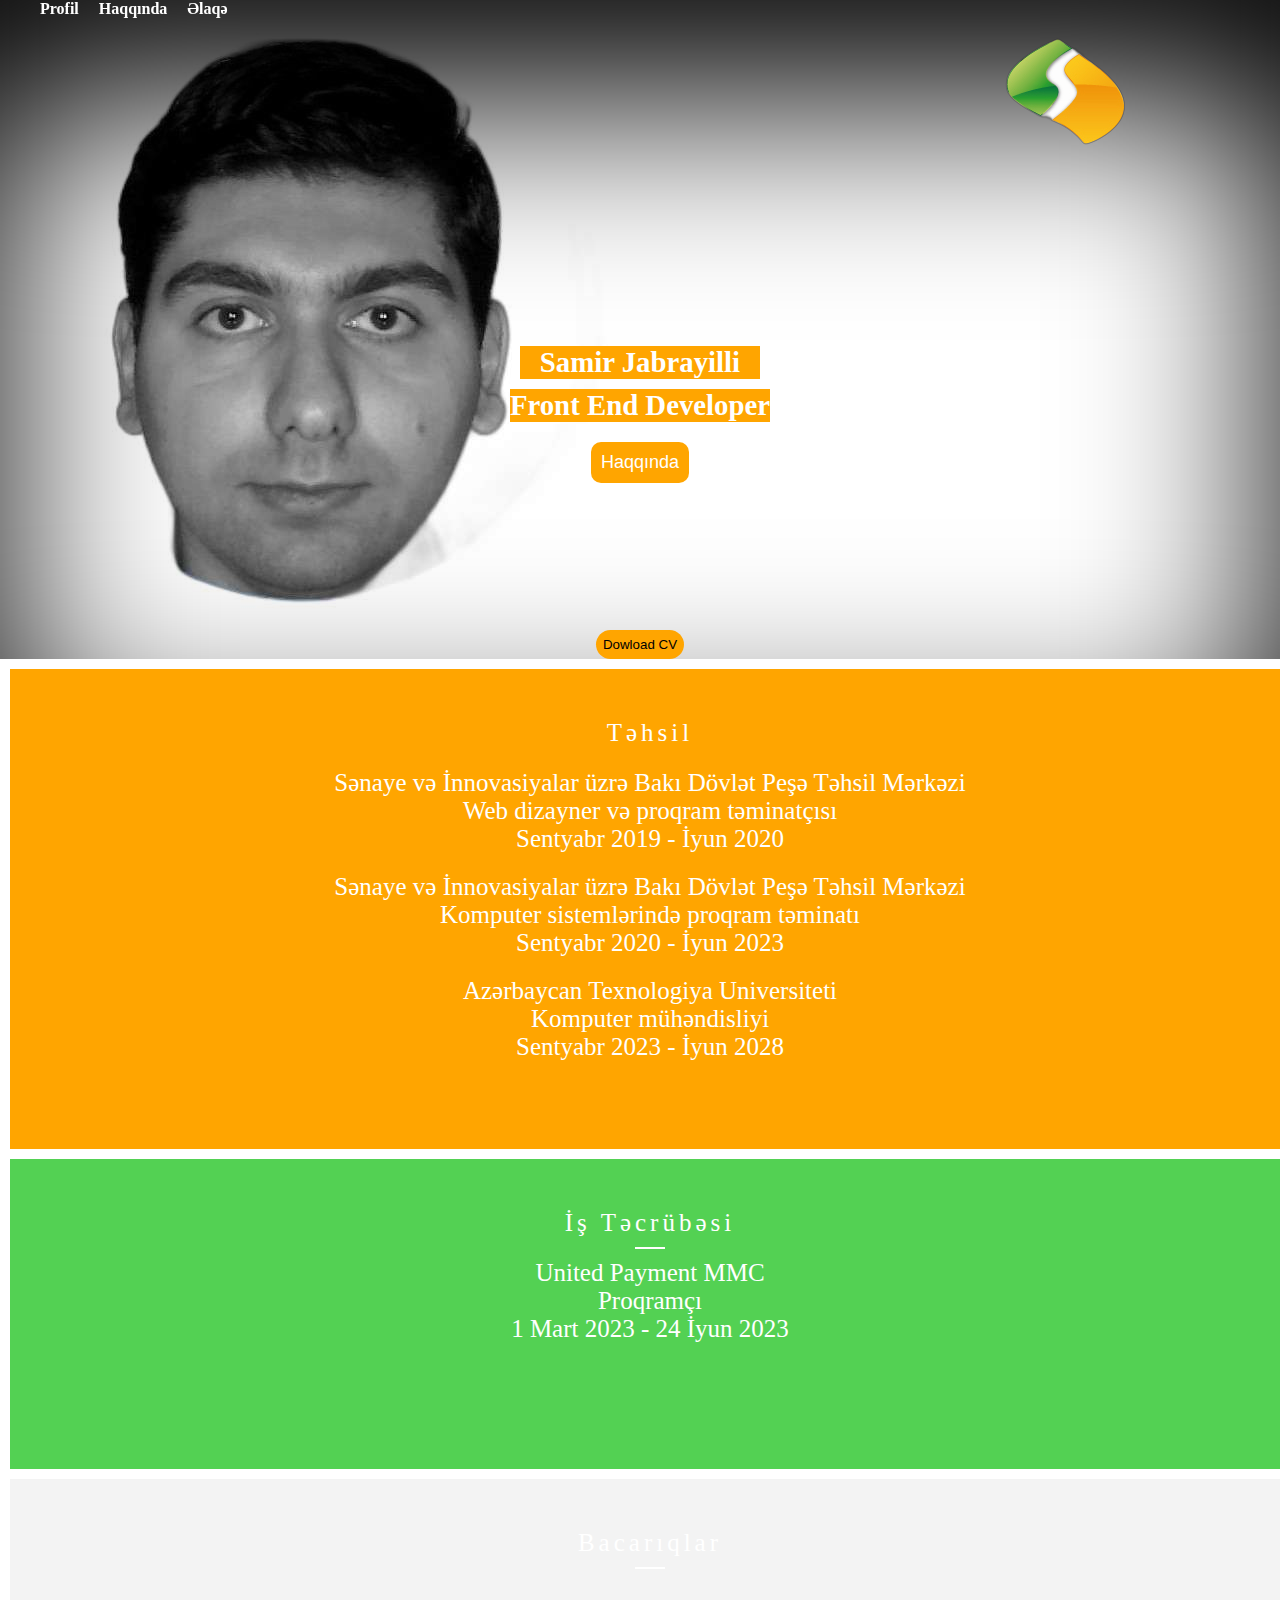
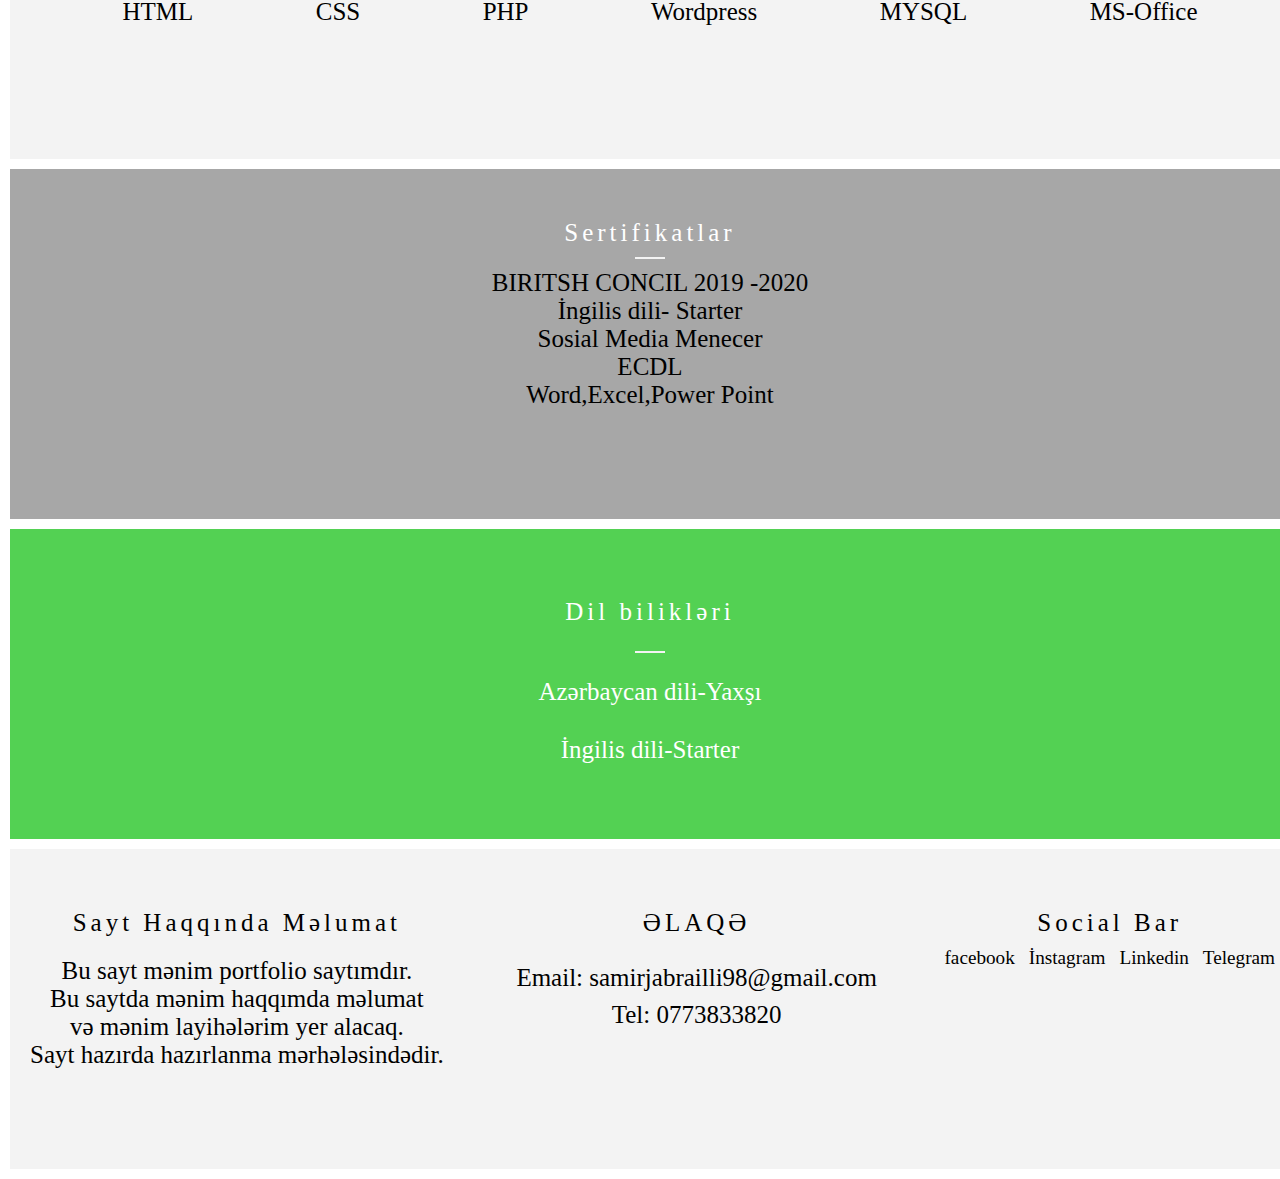
<file: index.html>
<!DOCTYPE html>
<html lang="en">

<head>
  <meta charset="UTF-8" />
  <meta name="viewport" content="width=device-width, initial-scale=1.0" />
  <title>Samir Portfolio</title>
  <link rel="stylesheet" href="css/main.css">
  <link rel="stylesheet" href="https://cdnjs.cloudflare.com/ajax/libs/font-awesome/6.4.2/css/all.min.css"
    integrity="sha512-z3gLpd7yknf1YoNbCzqRKc4qyor8gaKU1qmn+CShxbuBusANI9QpRohGBreCFkKxLhei6S9CQXFEbbKuqLg0DA=="
    crossorigin="anonymous" referrerpolicy="no-referrer" />
</head>

<body>
  <header>
    <nav>
      <div class="menu">
        <ul>
          <li><a href="index.html"> <i class="fa-solid fa-house"></i> Profil</a></li>
          <li><a href="about.html"> <i class="fa-solid fa-user"></i> Haqqında</a></li>
          <li><a href="#"> <i class="fa-solid fa-phone"></i> Əlaqə</a></li>
        </ul>
      </div>
      <div class="logo">
        <img src="img/samir-logo.png" alt="logo">
      </div>
    </nav>
    <div class="centerDiv">
      <h1> Samir Jabrayilli </h1>
      <h2> Front End Developer </h2>
      <button> <a href="my.about.html"> <i class="fa-solid fa-user"></i> Haqqında <i class="fa-solid fa-right-long"></i>
        </a> </button>
    </div>
    <div class="buttonDiv">
      <button>Dowload CV <i class="fa-solid fa-download"></i></button>
    </div>
  </header>

  <main>
    <section class="education">
      <h1> <i class="fa-solid fa-layer-group"></i> Təhsil</h1>
      <hr />
      <p>Sənaye və İnnovasiyalar üzrə Bakı Dövlət Peşə Təhsil Mərkəzi </br>
        Web dizayner və proqram təminatçısı </br>
        Sentyabr 2019 - İyun 2020 </br>
      </p>

      <p>Sənaye və İnnovasiyalar üzrə Bakı Dövlət Peşə Təhsil Mərkəzi </br>
        Komputer sistemlərində proqram təminatı </br>
        Sentyabr 2020 - İyun 2023 </br>
      </p>

      <p> Azərbaycan Texnologiya Universiteti </br>
        Komputer mühəndisliyi</br>
        Sentyabr 2023 - İyun 2028 </br>
      </p>
    </section>

    <section class="work">
      <h1> <i class="fa-solid fa-briefcase"></i> İş Təcrübəsi </h1>
      <hr>
      <p>
        United Payment MMC </br>
        Proqramçı </br>
        1 Mart 2023 - 24 İyun 2023
      </p>
    </section>

    <section class="skills">
      <h1> <i class="fa-solid fa-gear"></i> Bacarıqlar</h1>
      <hr />
      <div class="skill">
        <div class="html">
          <p> <i class="fa-brands fa-html5"></i> HTML </p>
        </div>

        <div class="css">
          <p> <i class="fa-brands fa-css3"></i> CSS </p>
        </div>

        <div class="php">
          <p> <i class="fa-brands fa-php"></i> PHP </p>
        </div>

        <div class="wordpress">
          <p> <i class="fa-brands fa-wordpress"></i> Wordpress </p>
        </div>
        <div class="mysql">
          <p> <i class="fa-solid fa-database"></i> MYSQL </p>
        </div>

        <div class="ms-office">
          <p> <i class="fa-brands fa-microsoft"></i> MS-Office </p>
        </div>
      </div>
    </section>

    <section class="certificate">
      <h1> <i class="fa-solid fa-briefcase"></i> Sertifikatlar </h1>
      <hr />
      <p>
        BIRITSH CONCIL 2019 -2020 </br>
        İngilis dili- Starter </br>
        Sosial Media Menecer </br>
        ECDL </br>
        Word,Excel,Power Point
      </p>
      </div>
    </section>

    <section class="language-skills">
      <h1> <i class="fa-solid fa-language"></i> Dil bilikləri</h1>
      <hr />
      <div class="language">
        <div class="az">
          <p> Azərbaycan dili-Yaxşı </p>
        </div>
        <div class="en">
          <p> İngilis dili-Starter </p>
        </div>
      </div>

    </section>

  </main>

  <footer>
    <section class="footer-section">
      <div class="footer-div">
        <div class="about">
          <h1>Sayt Haqqında Məlumat</h1>
          
          <p>
            Bu sayt mənim portfolio saytımdır. </br>
            Bu saytda mənim haqqımda məlumat  </br>
             və mənim layihələrim yer alacaq. </br>
             Sayt hazırda hazırlanma mərhələsindədir. 
          </p>
        </div>
        <div class="contact">
          <h1> <i class="fa-solid fa-phone"></i>ƏLAQƏ</h1>
        
          <P>
            <i class="fa-solid fa-envelope"></i> Email: samirjabrailli98@gmail.com </br>
            <i class="fa-solid fa-phone"></i>  Tel: 0773833820
          </P>
        </div>
        <div class="social-bar">
          <h1>Social Bar</h1>
          <a href="https://www.facebook.com/profile.php?id=100078380863517" target="_blank"><i class="fa-brands fa-facebook"></i> facebook</a>

          <a href="https://www.instagram.com/samir_jabrayilli/" target="_blank"><i class="fa-brands fa-instagram"></i> İnstagram</a>

          <a href="https://www.linkedin.com/in/samir-c%C9%99bray%C4%B1ll%C4%B1-81041b282/" target="_blank"><i class="fa-brands fa-linkedin"></i> Linkedin</a>

          <a href="https://web.telegram.org/k/" target="_blank"><i class="fa-brands fa-telegram"></i> Telegram</a>
        </div>
      </div>
    </section>
  </footer>
</body>

</html>
</file>
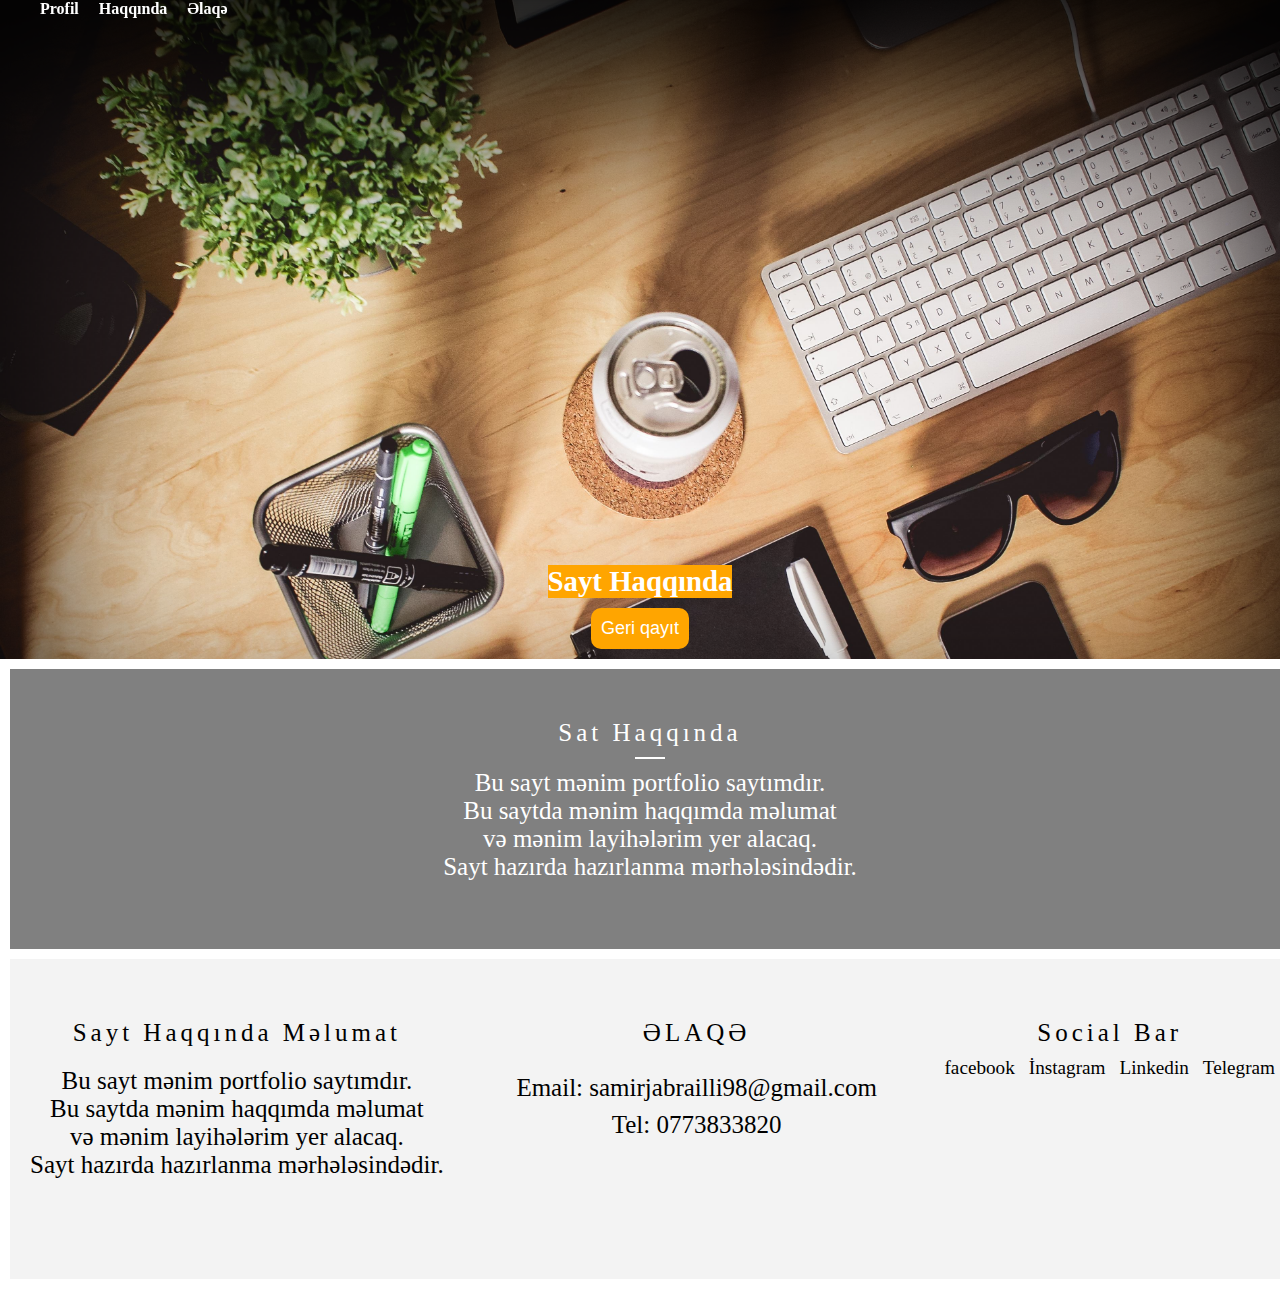
<file: about.html>
<!DOCTYPE html>
<html lang="en">
<head>
    <meta charset="UTF-8">
    <meta name="viewport" content="width=device-width, initial-scale=1.0">
    <title>about httml</title>
    <link rel="stylesheet" href="css/about.css">
    <link rel="stylesheet" href="https://cdnjs.cloudflare.com/ajax/libs/font-awesome/6.4.2/css/all.min.css"
    integrity="sha512-z3gLpd7yknf1YoNbCzqRKc4qyor8gaKU1qmn+CShxbuBusANI9QpRohGBreCFkKxLhei6S9CQXFEbbKuqLg0DA=="
    crossorigin="anonymous" referrerpolicy="no-referrer" />
</head>
<body>
        <header>
        
            <nav>
                <div class="menu">
                    <ul>
                      <li><a href="index.html"> <i class="fa-solid fa-house"></i> Profil</a></li>
                      <li><a href="about.html"> <i class="fa-solid fa-user"></i> Haqqında</a></li>
                      <li><a href="#"> <i class="fa-solid fa-phone"></i> Əlaqə</a></li>
                    </ul>
                  </div>
            </nav>

            <div class="centerDiv">
                <h1> Sayt Haqqında </h1>
                <button> <a href="index.html"> Geri qayıt <i class="fa-solid fa-left-long"></i>  </a> </button>
              </div>
           
        </header>

        <section class="about-section">
            <h1> <i class="fa-solid fa-user"></i> Sat Haqqında</h1>
            <hr />
            <p>
                Bu sayt mənim portfolio saytımdır. </br>
                Bu saytda mənim haqqımda məlumat  </br>
                 və mənim layihələrim yer alacaq. </br>
                 Sayt hazırda hazırlanma mərhələsindədir. 
              </p>
        </section>

        <footer>
            <section class="footer-section">
              <div class="footer-div">
                <div class="about">
                  <h1>Sayt Haqqında Məlumat</h1>
                  
                  <p>
                    Bu sayt mənim portfolio saytımdır. </br>
                    Bu saytda mənim haqqımda məlumat  </br>
                     və mənim layihələrim yer alacaq. </br>
                     Sayt hazırda hazırlanma mərhələsindədir. 
                  </p>
                </div>
                <div class="contact">
                  <h1> <i class="fa-solid fa-phone"></i>ƏLAQƏ</h1>
                
                  <P>
                    <i class="fa-solid fa-envelope"></i> Email: samirjabrailli98@gmail.com </br>
                    <i class="fa-solid fa-phone"></i>  Tel: 0773833820
                  </P>
                </div>
                <div class="social-bar">
                  <h1>Social Bar</h1>
                  <a href="https://www.facebook.com/profile.php?id=100078380863517" target="_blank"><i class="fa-brands fa-facebook"></i> facebook</a>
        
                  <a href="https://www.instagram.com/samir_jabrayilli/" target="_blank"><i class="fa-brands fa-instagram"></i> İnstagram</a>
        
                  <a href="https://www.linkedin.com/in/samir-c%C9%99bray%C4%B1ll%C4%B1-81041b282/" target="_blank"><i class="fa-brands fa-linkedin"></i> Linkedin</a>
        
                  <a href="https://web.telegram.org/k/" target="_blank"><i class="fa-brands fa-telegram"></i> Telegram</a>
                </div>
              </div>
            </section>
          </footer>
    
</body>
</html>
</file>
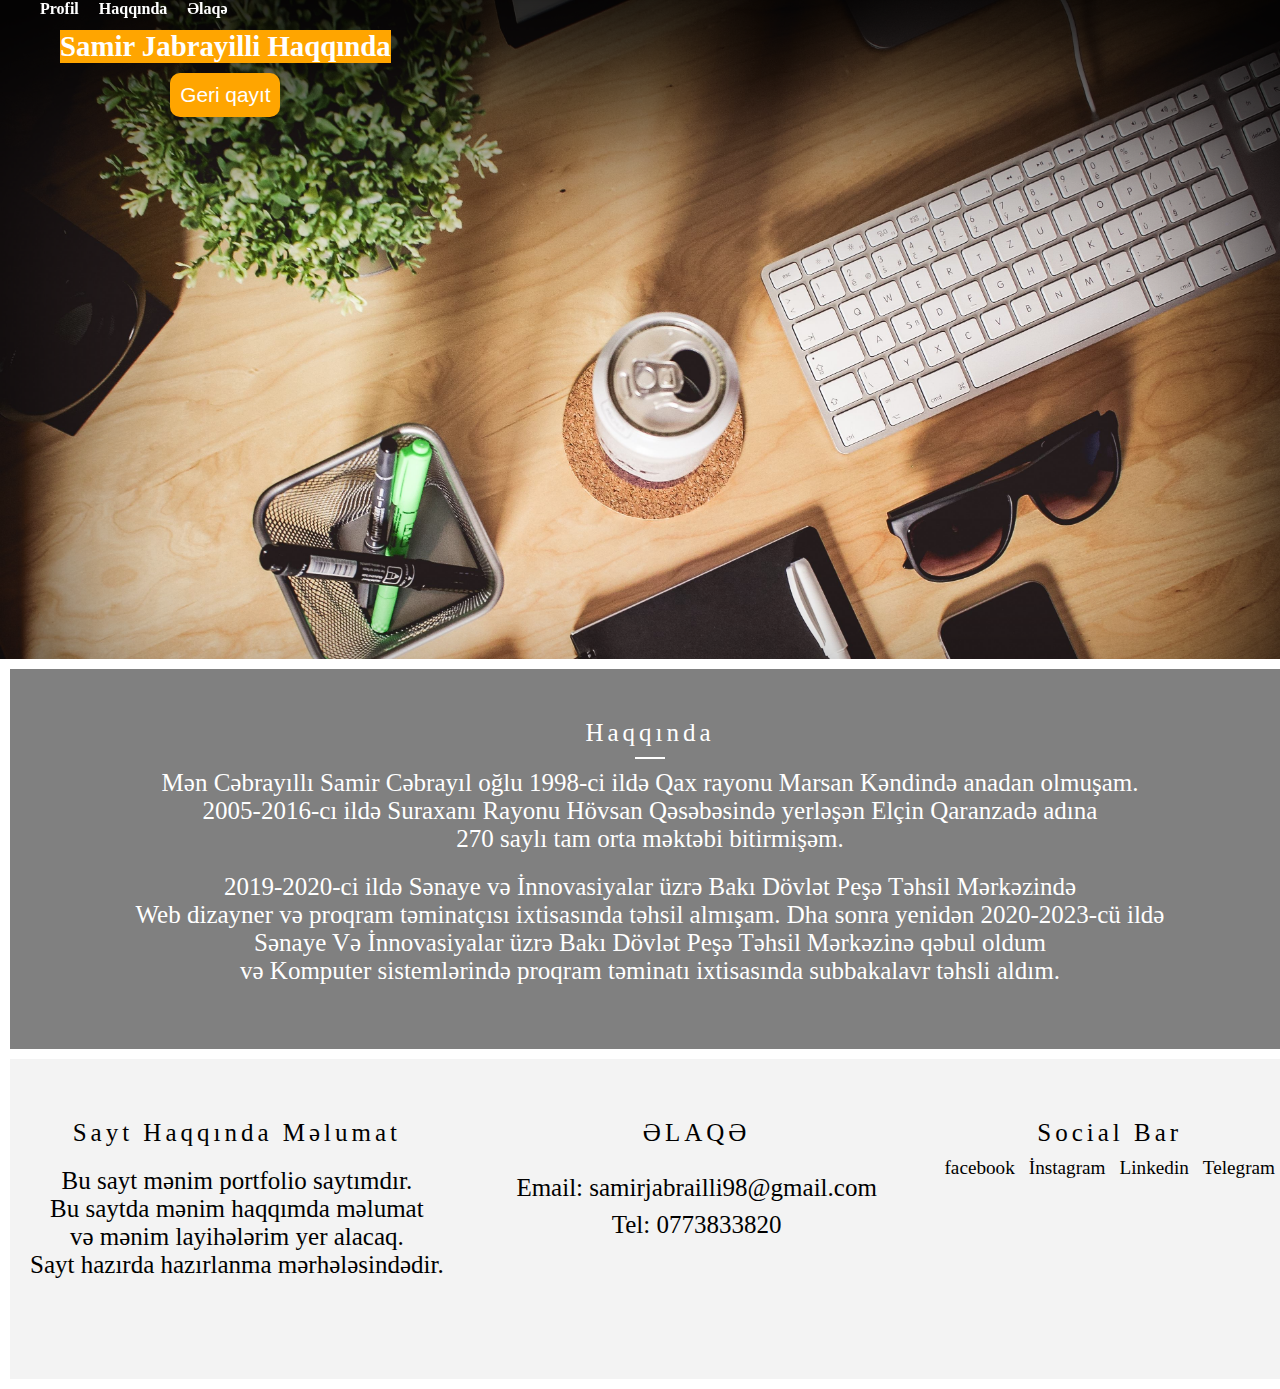
<file: my.about.html>
<!DOCTYPE html>
<html lang="en">
<head>
    <meta charset="UTF-8" />
    <meta name="viewport" content="width=device-width, initial-scale=1.0" />
    <title>my about</title>
    <link rel="stylesheet" href="css/my.about.css">

    <link rel="stylesheet" href="https://cdnjs.cloudflare.com/ajax/libs/font-awesome/6.4.2/css/all.min.css"
    integrity="sha512-z3gLpd7yknf1YoNbCzqRKc4qyor8gaKU1qmn+CShxbuBusANI9QpRohGBreCFkKxLhei6S9CQXFEbbKuqLg0DA=="
    crossorigin="anonymous" referrerpolicy="no-referrer" />
</head>
<body>
    <header>
        
        <nav>
            <div class="menu">
                <div class="centerDiv">
                    <h1> Samir Jabrayilli Haqqında </h1>
                    <button> <a href="index.html"> Geri qayıt <i class="fa-solid fa-left-long"></i>  </a> </button>
                    
                  </div>
                <ul>
                  <li><a href="index.html"> <i class="fa-solid fa-house"></i> Profil</a></li>
                  <li><a href="about.html"> <i class="fa-solid fa-user"></i> Haqqında</a></li>
                  <li><a href="#"> <i class="fa-solid fa-phone"></i> Əlaqə</a></li>
                </ul>
              </div>
             
        </nav>
       
    </header>
    <main>
        <section class="my-about">
            <h1> <i class="fa-solid fa-user"></i> Haqqında</h1>
            <hr />
            <p>
                Mən Cəbrayıllı Samir Cəbrayıl oğlu 1998-ci ildə Qax rayonu 
                Marsan Kəndində anadan olmuşam. </br>
                2005-2016-cı ildə Suraxanı Rayonu Hövsan Qəsəbəsində yerləşən
                Elçin Qaranzadə adına </br>
                 270   saylı tam orta  məktəbi bitirmişəm.
            </p>

            <p>
                2019-2020-ci ildə Sənaye və İnnovasiyalar 
                 üzrə Bakı Dövlət Peşə Təhsil Mərkəzində </br> 
                  Web dizayner və proqram təminatçısı  ixtisasında təhsil almışam. 
                  Dha sonra yenidən 2020-2023-cü ildə </br>  Sənaye Və İnnovasiyalar üzrə 
                  Bakı Dövlət Peşə Təhsil Mərkəzinə  qəbul oldum </br>
                  və Komputer sistemlərində  proqram təminatı 
                  ixtisasında subbakalavr təhsli aldım.
            </p>
        </section>
    </main>

    <footer>
        <section class="footer-section">
          <div class="footer-div">
            <div class="about">
              <h1>Sayt Haqqında Məlumat</h1>
              
              <p>
                Bu sayt mənim portfolio saytımdır. </br>
                Bu saytda mənim haqqımda məlumat  </br>
                 və mənim layihələrim yer alacaq. </br>
                 Sayt hazırda hazırlanma mərhələsindədir. 
              </p>
            </div>
            <div class="contact">
              <h1> <i class="fa-solid fa-phone"></i>ƏLAQƏ</h1>
            
              <P>
                <i class="fa-solid fa-envelope"></i> Email: samirjabrailli98@gmail.com </br>
                <i class="fa-solid fa-phone"></i>  Tel: 0773833820
              </P>
            </div>
            <div class="social-bar">
              <h1>Social Bar</h1>
              <a href="https://www.facebook.com/profile.php?id=100078380863517" target="_blank"><i class="fa-brands fa-facebook"></i> facebook</a>
    
              <a href="https://www.instagram.com/samir_jabrayilli/" target="_blank"><i class="fa-brands fa-instagram"></i> İnstagram</a>
    
              <a href="https://www.linkedin.com/in/samir-c%C9%99bray%C4%B1ll%C4%B1-81041b282/" target="_blank"><i class="fa-brands fa-linkedin"></i> Linkedin</a>
    
              <a href="https://web.telegram.org/k/" target="_blank"><i class="fa-brands fa-telegram"></i> Telegram</a>
            </div>
          </div>
        </section>
      </footer>
</body>
</html>
</file>
<file: css/main.css>
*{
    margin: 0;
    padding: 0;
    box-sizing: border-box;
}

:root {
    --bgyasil: #53d153;
    --bgag: #f3f3f3;
    --bggrey: #a7a7a7;
    --bgblack: #0000;
  }
  
  /* header menu*/
  /*header background img*/
  header {
    background-image: url("../img/Samir.jpg");
    background-size: 659;
    background-repeat: no-repeat;
    height:659px;
    box-shadow: 0 100px 200px inset black;
    padding: 0 30px;
    display: flex;
    flex-direction: column;
    justify-content: space-between;
    align-items: center;
    background-attachment: fixed;
  }
  
  /*header nav*/
  header nav {
    width: 100%;
    color: white;
    display: flex;
    justify-content: space-between;
   
  }
  
  /*menu*/
  .menu ul {
    display: flex;
    list-style: none;
    position: -webkit-sticky;
    position: fixed;
   top: 0;
  }
  
  .menu ul li a {
    text-decoration: none;
    color: #fff;
    padding: 10px;
    font-size: 16px;
    font-weight: bold;
    font-family: "Proxima Nova";
    
  }
  
  /*logo*/
  .logo img {
    font: size 1.6em;;
    color: #fff;
    font-weight: 400;
    font-family: "Nautilus Pompilius";
    text-align: center;
    margin-right: 120px;
  }
  
  
  /*centerdiv*/
  .centerDiv {
    text-align: center;
    padding: 10px;
    bottom: 10px;
  }
  
  .centerDiv h1 {
    font-size: 1.8em;
    background-color: orange;
    color: white;
    font-weight: 700;
    font-family: "Montserrat";
    text-align: center;
    margin-bottom: 20px;
    margin: 10px;
    
  }

  .centerDiv h2 {
    font-size: 1.8em;
    background-color: orange;
    color: white;
    font-weight: 700;
    font-family: "Montserrat";
    text-align: center;
    margin-bottom: 20px;
  }
  
  /*centerdivbutton*/
  .centerDiv button {
    padding: 10px;
    border-radius: 10px;
    border: 0;
    background-color: orange;
    color: #ffff;
    font-size: 18px;
  }

  .centerDiv button a{
    text-decoration: none;
    color: white;
  }

  .buttonDiv button {
  background-color:orange;
  padding: 7px;
  border: 0;
  border-radius: 17px;
}

.buttonDiv button i{
  color: white;
}

section {
  padding: 40px 0;
  display: flex;
  flex-direction: column;
  text-align: center;
  margin: 10px;
}

.education{
  background-color:  orange;
width: 100%;
height: 480px;
}

.education h1 {
  font-size: 25px;
  letter-spacing: 4px;
  color: white;
  font-weight: 300;
  font-family: "Montserrat";
  padding: 10px;
}

.education p {
  color: white;
  font-family: "Myriad Pro";
  padding: 10px;
  font-size: 25px;
  

}

.education hr {
  width: 30px;
  background-color: orange;
  border: 1px solid orange;
  display: flex;
  align-self: center;
}



.work{
  background-color: var(--bgyasil);
  width: 100%;
  height: 310px;
}

.work h1{
  font-size: 25px;
  letter-spacing: 4px;
  color:white ;
  font-weight: 300;
  font-family: "Montserrat";
  padding: 10px;
}

.work p{
  color: white;
  font-family: "Myriad Pro";
  padding: 10px;
  font-size: 25px;
 
}

.work hr{
  width: 30px;
  background-color: white;
  border: 1px solid white;
  display: flex;
  align-self: center;
}

.skills{
  background-color: var(--bgag);
  width: 100%;
  height: 280px;
}

.skills h1{
  font-size: 25px;
  letter-spacing: 4px;
  color: white;
  font-weight: 300;
  font-family: "Montserrat";
  padding: 10px;
}

.skills hr{
  width: 30px;
  background-color: white;
  border: 1px solid white;
  display: flex;
  align-self: center;
}

.skills .skill{
  display: flex;
  justify-content:space-evenly;

}
  .skill i{
  margin: 10px;
 }
 .skill .html p{
  color: black;
  font-family: "Myriad Pro";
  padding: 10px;
  font-size: 25px;
  text-align: justify;
 }
 .skill .html i{
color: orange;
font-size: 1.8em;
 }

 .skill .css p{
  color: black;
  font-family: "Myriad Pro";
  padding: 10px;
  font-size: 25px;
  text-align: justify;
 }

 .skill .css i{
  color: blue;
  font-size: 1.8em;
 }

 .skill .php p{
  color: black;
  font-family: "Myriad Pro";
  padding: 10px;
  font-size: 25px;
  text-align: justify;
 }
 .skill .php i{
display: inline;
background-color: blue;
color: white;
font-size: 1.8em;
 }

 .skill .wordpress p{
    color: black;
    font-family: "Myriad Pro";
    padding: 10px;
    font-size: 25px;
    text-align: justify;
   }

   .skill .wordpress i{
    color: blue;
    font-size: 1.8em;
   }

  .skill .mysql p{
    color: black;
    font-family: "Myriad Pro";
    padding: 10px;
    font-size: 25px;
    text-align: justify;
  }

  .skill .mysql i{
    color: orange;
    font-size: 1.8em;
  }
 
  .skill .ms-office p{
    color: black;
    font-family: "Myriad Pro";
    padding: 10px;
    font-size: 25px;
    text-align: justify;
  }

  .skill .ms-office i{
    color: blue;
    font-size: 1.8em;
  }

  .certificate{
    background-color: var(--bggrey);
  width: 100%;
  height: 350px;
  }

  .certificate h1{
    font-size: 25px;
  letter-spacing: 4px;
  color: white;
  font-weight: 300;
  font-family: "Montserrat";
  padding: 10px;
  }

  .certificate hr{
    width: 30px;
  background-color: #f3f3f3;
  border: 1px solid #f3f3f3;
  display: flex;
  align-self: center;
  margin: 10px'
  }

  .certificate p{
    color: black;
    font-family: "Myriad Pro";
    padding: 10px;
    font-size: 25px;
    
  }

  .certificate h2{
    font-size: 25px;
  letter-spacing: 4px;
  color: white;
  font-weight: 300;
  font-family: "Montserrat";
  padding: 10px;
  }

  .language-skills{
    background-color: var(--bgyasil);
    width: 100%;
    height: 310px;
  }

  .language-skills h1{
    font-size: 25px;
    letter-spacing: 4px;
    color: white;
    font-weight: 300;
    font-family: "Montserrat";
    padding: 10px;
  }

  .language-skills h1 i{
    color: blue;
    font-size: 1.8em;
  }

  .language-skills hr{
    width: 30px;
  background-color: #f3f3f3;
  border: 1px solid #f3f3f3;
  display: flex;
  align-self: center;
  margin: 10px;
  }

  .language-skills .language{
    display: inline;
  }

  .language .az{
    padding: 5px;
  }

  .language .az p{
    color: white;
    font-family: "Myriad Pro";
    padding: 10px;
    font-size: 25px;
    
  }

  .language .en{
    padding: 5px;
  }

  .language .en p{
    color: white;
    font-family: "Myriad Pro";
    padding: 10px;
    font-size: 25px;
    
  }

  

  .footer-section{
    background-color: var(--bgag);
    width: 100%;
    height: 320px;
    
    
  }

  .footer-div{
    display: flex;
    justify-content: space-between;
    
  }

  .footer-div .about{
    padding: 10px;
  }

  .footer-div .contact{
    padding: 10px;
  }

  .footer-div .social-bar{
    padding: 10px;
   display: inline;

  }

  

  .footer-div .about p{
    color: black;
    font-family: "Myriad Pro";
    padding: 10px;
    font-size: 25px;
  }

  .footer-div .contact p{
    color: black;
    font-family: "Myriad Pro";
    padding: 10px;
    font-size: 25px;
  }

  .footer-div .about h1{
    font-size: 25px;
    letter-spacing: 4px;
    color: black;
    font-weight: 300;
    font-family: "Montserrat";
    padding: 10px;
  }

  .footer-div .contact h1{
    font-size: 25px;
    letter-spacing: 4px;
    color: black;
    font-weight: 300;
    font-family: "Montserrat";
    padding: 10px;
  }

  .footer-div .contact p i{
    color: black;
    font-size: 1.3em;
  }

  .footer-div .social-bar h1{
    font-size: 25px;
    letter-spacing: 4px;
    color: black;
    font-weight: 300;
    font-family: "Montserrat";
    padding: 10px;
  }

  .footer-div .social-bar a{
    text-decoration: none;
    padding: 5px;
    color: black;
    font-size: 1.2em;
  }

  .footer-div .social-bar a i{
    color: #53d153;
  }

  @media only screen and (max-width: 700px) {
    nav, .menu ul {
        flex-direction: column;
        text-align: center;
    }
    .menu ul li{
        margin: 10px 0;
    }

    .logo{
      flex-direction: column;
    }

    .footer-div{
      flex-direction: column;
    }

    .footer-div .social-bar a i{
      display: inline;
    }

    
  }
</file>
<file: css/about.css>
*{
    margin: 0;
    padding: 0;
    box-sizing: border-box;
}

:root {
    --bgyasil: #53d153;
    --bgag: #f3f3f3;
    --bggrey: #a7a7a7;
    --bgblack: #0000;
  }
  
  /* header menu*/
  /*header background img*/
  header {
    
    background-image: url("../img/bg1.jpg");
    background-size: cover;
    background-repeat: no-repeat;
    height:659px;
    box-shadow: 0 100px 200px inset black;
    padding: 0 30px;
    display: flex;
    flex-direction: column;
    justify-content: space-between;
    align-items: center;
    background-attachment: fixed;
  }
  
  /*header nav*/
  header nav {
    width: 100%;
    color: white;
    display: flex;
    justify-content: space-between;
   
  }
  
  /*menu*/
  .menu ul {
    display: flex;
    list-style: none;
    position: -webkit-sticky;
    position: fixed;
   top: 0;
  }
  
  .menu ul li a {
    text-decoration: none;
    color: #fff;
    padding: 10px;
    font-size: 16px;
    font-weight: bold;
    font-family: "Proxima Nova";
    
  }

  .centerDiv {
    text-align: center;
    padding: 10px;
    
  }
  
  .centerDiv h1 {
    font-size: 1.8em;
    background-color: orange;
    color: white;
    font-weight: 700;
    font-family: "Montserrat";
    text-align: center;
    margin-bottom: 20px;
    margin: 10px;
    
  }

  
  
  /*centerdivbutton*/
  .centerDiv button {
    padding: 10px;
    border-radius: 10px;
    border: 0;
    background-color: orange;
    color: #ffff;
    font-size: 18px;
  }

  .centerDiv button a{
    text-decoration: none;
    color: white;
  }


  section {
    padding: 40px 0;
    display: flex;
    flex-direction: column;
    text-align: center;
    margin: 10px;
  }

  .about-section{
    background-color:  grey;
    width: 100%;
    height: 280px;
  }

  .about-section h1{
    font-size: 25px;
    letter-spacing: 4px;
    color: white;
    font-weight: 300;
    font-family: "Montserrat";
    padding: 10px;
  }

  .about-section hr{
    width: 30px;
    background-color: white;
    border: 1px solid white;
    display: flex;
    align-self: center;
  }

  .about-section p{
    color: white;
    font-family: "Myriad Pro";
    padding: 10px;
    font-size: 25px;
  }

  .footer-section{
    background-color: var(--bgag);
    width: 100%;
    height: 320px;
    
    
  }

  .footer-div{
    display: flex;
    justify-content: space-between;
    
  }

  .footer-div .about{
    padding: 10px;
  }

  .footer-div .contact{
    padding: 10px;
  }

  .footer-div .social-bar{
    padding: 10px;
   display: inline;

  }

  

  .footer-div .about p{
    color: black;
    font-family: "Myriad Pro";
    padding: 10px;
    font-size: 25px;
  }

  .footer-div .contact p{
    color: black;
    font-family: "Myriad Pro";
    padding: 10px;
    font-size: 25px;
  }

  .footer-div .about h1{
    font-size: 25px;
    letter-spacing: 4px;
    color: black;
    font-weight: 300;
    font-family: "Montserrat";
    padding: 10px;
  }

  .footer-div .contact h1{
    font-size: 25px;
    letter-spacing: 4px;
    color: black;
    font-weight: 300;
    font-family: "Montserrat";
    padding: 10px;
  }

  .footer-div .contact p i{
    color: black;
    font-size: 1.3em;
  }

  .footer-div .social-bar h1{
    font-size: 25px;
    letter-spacing: 4px;
    color: black;
    font-weight: 300;
    font-family: "Montserrat";
    padding: 10px;
  }

  .footer-div .social-bar a{
    text-decoration: none;
    padding: 5px;
    color: black;
    font-size: 1.2em;
  }

  .footer-div .social-bar a i{
    color: #53d153;
  }

  @media only screen and (max-width: 700px) {
    nav, .menu ul {
        flex-direction: column;
        text-align: center;
    }
    .menu ul li{
        margin: 10px 0;
    }

    .logo{
      flex-direction: column;
    }

    .footer-div{
      flex-direction: column;
    }

    .footer-div .social-bar a i{
      display: inline;
    }

    
  }
</file>
<file: css/my.about.css>
*{
    margin: 0;
    padding: 0;
    box-sizing: border-box;
}

:root {
    --bgyasil: #53d153;
    --bgag: #f3f3f3;
    --bggrey: #a7a7a7;
    --bgblack: #0000;
  }
  
  /* header menu*/
  /*header background img*/
  header {
    
    background-image: url("../img/bg1.jpg");
    background-size: cover;
    background-repeat: no-repeat;
    height:659px;
    box-shadow: 0 100px 200px inset black;
    padding: 0 30px;
    display: flex;
    flex-direction: column;
    justify-content: space-between;
    align-items: center;
    background-attachment: fixed;
  }
  
  /*header nav*/
  header nav {
    width: 100%;
    color: white;
    display: flex;
    justify-content: space-between;
   
  }
  
  /*menu*/
  .menu ul {
    display: flex;
    list-style: none;
    position: -webkit-sticky;
    position: fixed;
   top: 0;
  }
  
  .menu ul li a {
    text-decoration: none;
    color: #fff;
    padding: 10px;
    font-size: 16px;
    font-weight: bold;
    font-family: "Proxima Nova";
    
  }

  .centerDiv {
    text-align: center;
    padding: 10px;
    bottom: 10px;
    margin: 10px;
  }
  
  .centerDiv h1 {
    font-size: 1.8em;
    background-color: orange;
    color: white;
    font-weight: 700;
    font-family: "Montserrat";
    text-align: center;
    margin-bottom: 20px;
    margin: 10px;
    
    
  }

  

  .centerDiv button {
    padding: 10px;
    border-radius: 10px;
    border: 0;
    background-color: orange;
    color: #ffff;
    font-size: 1.3em;
  }

  .centerDiv button a{
    text-decoration: none;
    color: white;
  }

  section {
    padding: 40px 0;
    display: flex;
    flex-direction: column;
    text-align: center;
    margin: 10px;
  }

  .my-about{
    background-color:  grey;
    width: 100%;
    height: 380px;
  }

  .my-about h1{
    font-size: 25px;
  letter-spacing: 4px;
  color: white;
  font-weight: 300;
  font-family: "Montserrat";
  padding: 10px;
  }

  .my-about hr{
    width: 30px;
    background-color: white;
    border: 1px solid white;
    display: flex;
    align-self: center;
  }

  .my-about p{
    color: white;
  font-family: "Myriad Pro";
  padding: 10px;
  font-size: 25px;
  }

  .footer-section{
    background-color: var(--bgag);
    width: 100%;
    height: 320px;
    
    
  }

  .footer-div{
    display: flex;
    justify-content: space-between;
    
  }

  .footer-div .about{
    padding: 10px;
  }

  .footer-div .contact{
    padding: 10px;
  }

  .footer-div .social-bar{
    padding: 10px;
   display: inline;

  }

  

  .footer-div .about p{
    color: black;
    font-family: "Myriad Pro";
    padding: 10px;
    font-size: 25px;
  }

  .footer-div .contact p{
    color: black;
    font-family: "Myriad Pro";
    padding: 10px;
    font-size: 25px;
  }

  .footer-div .about h1{
    font-size: 25px;
    letter-spacing: 4px;
    color: black;
    font-weight: 300;
    font-family: "Montserrat";
    padding: 10px;
  }

  .footer-div .contact h1{
    font-size: 25px;
    letter-spacing: 4px;
    color: black;
    font-weight: 300;
    font-family: "Montserrat";
    padding: 10px;
  }

  .footer-div .contact p i{
    color: black;
    font-size: 1.3em;
  }

  .footer-div .social-bar h1{
    font-size: 25px;
    letter-spacing: 4px;
    color: black;
    font-weight: 300;
    font-family: "Montserrat";
    padding: 10px;
  }

  .footer-div .social-bar a{
    text-decoration: none;
    padding: 5px;
    color: black;
    font-size: 1.2em;
  }

  .footer-div .social-bar a i{
    color: #53d153;
  }

  @media only screen and (max-width: 700px) {
    nav, .menu ul {
        flex-direction: column;
        text-align: center;
    }
    .menu ul li{
        margin: 10px 0;
    }

    .logo{
      flex-direction: column;
    }

    .footer-div{
      flex-direction: column;
    }

    .footer-div .social-bar a i{
      display: inline;
    }

    
  }
</file>
